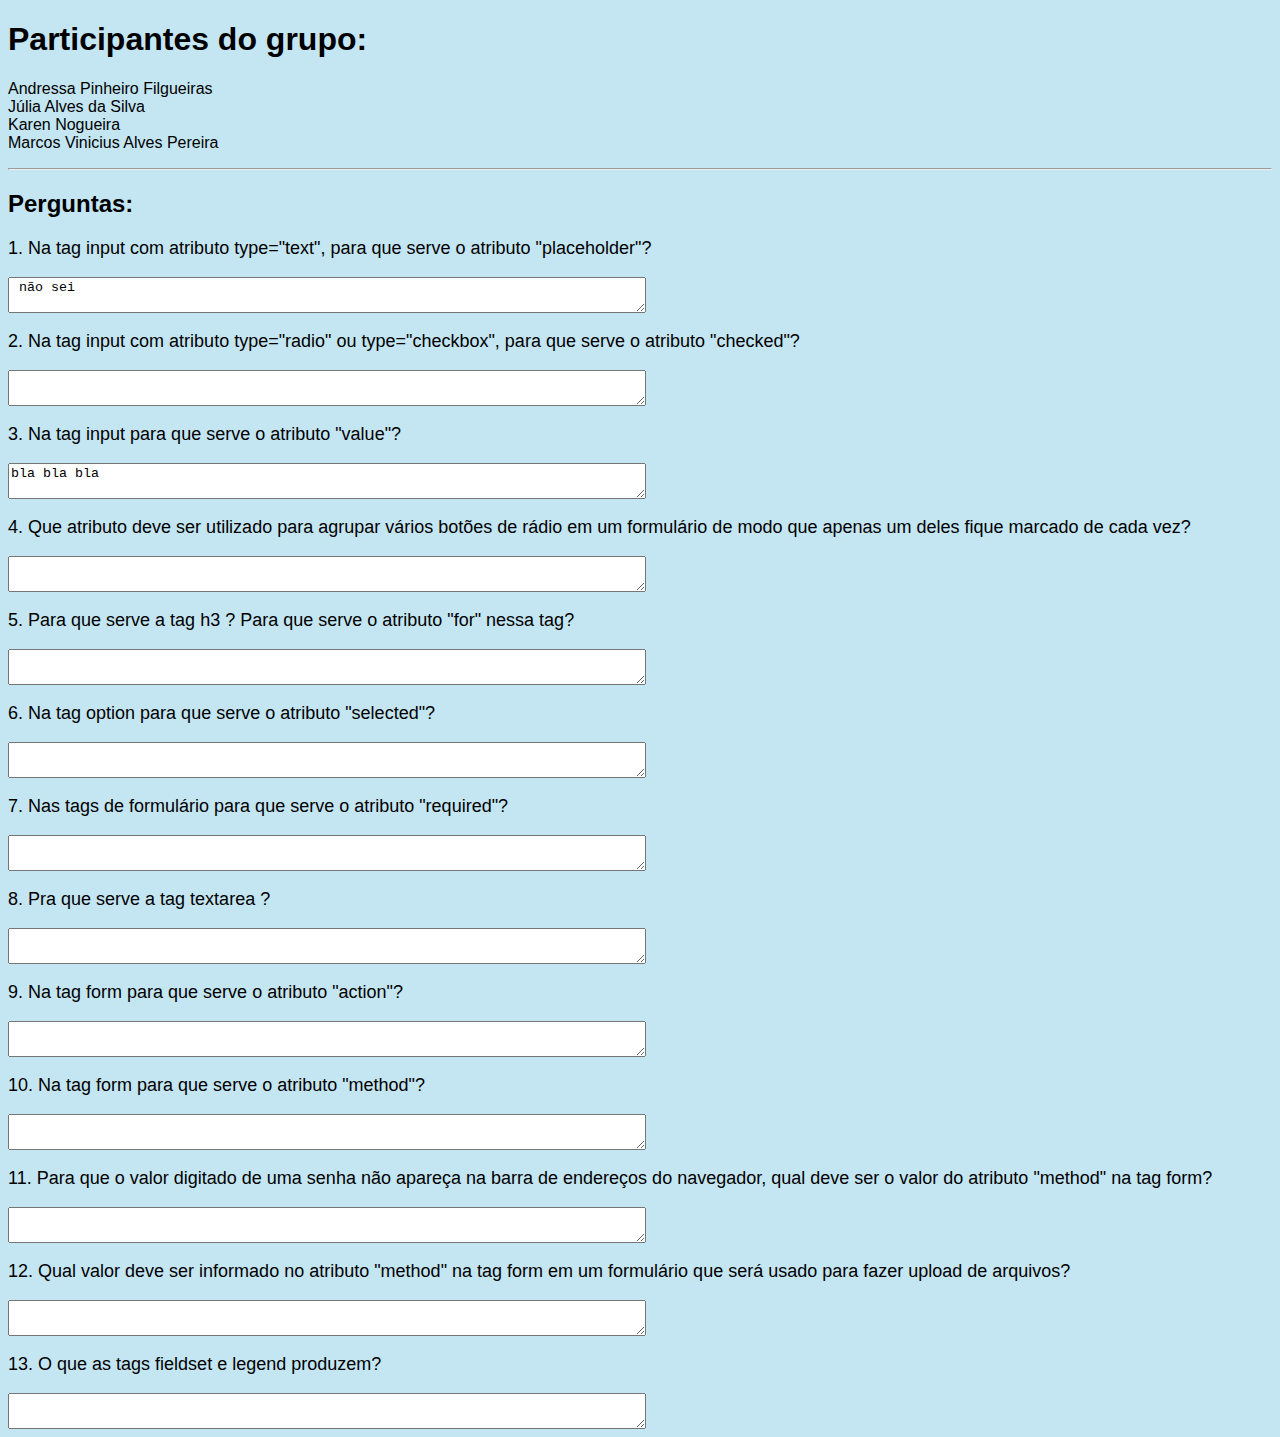
<file: Atividade001/index.html>
<!DOCTYPE html>
<html lang="pt-br">

<head>
    <meta charset="UTF-8">
    <meta name="viewport" content="width=device-width, initial-scale=1.0">
    <link rel="stylesheet" href="style.css">
    <title>Atividade</title>
</head>

<body>
    <h1>Participantes do grupo:</h1>
    <p>Andressa Pinheiro Filgueiras
        <br>Júlia Alves da Silva
        <br>Karen Nogueira
        <br>Marcos Vinicius Alves Pereira
    </p>

    <hr>
    <h2>Perguntas:</h2>

    <h3>1. Na tag <strong>input</strong> com atributo type="text", para que serve o atributo "placeholder"?</h3>
    <textarea> não sei</textarea>
    <h3>2. Na tag <strong>input</strong> com atributo type="radio" ou type="checkbox", para que serve o atributo "checked"?</h3>
    <textarea></textarea>
    <h3>3. Na tag <strong>input</strong>  para que serve o atributo "value"?</h3>
    <textarea>bla bla bla</textarea>
    <h3>4. Que atributo deve ser utilizado para agrupar vários botões de rádio em um formulário de modo que apenas um
        deles fique marcado de cada vez?</h3>
    <textarea></textarea>
    <h3>5. Para que serve a tag <strong>h3</strong> ? Para que serve o atributo "for" nessa tag? </h3>
    <textarea></textarea>
    <h3>6. Na tag <strong>option</strong>  para que serve o atributo "selected"?</h3>
    <textarea></textarea>
    <h3>7. Nas tags de formulário para que serve o atributo "required"?</h3>
    <textarea></textarea>
    <h3>8. Pra que serve a tag <strong>textarea</strong> ?</h3>
    <textarea></textarea>
    <h3>9. Na tag <strong>form</strong> para que serve o atributo "action"?</h3>
    <textarea></textarea>
    <h3>10. Na tag <strong>form</strong> para que serve o atributo "method"?</h3>
    <textarea></textarea>
    <h3>11. Para que o valor digitado de uma senha não apareça na barra de endereços do navegador, qual deve ser o valor do atributo "method" na tag <strong>form</strong>?</h3>
    <textarea></textarea>
    <h3>12. Qual valor deve ser informado no atributo "method" na tag <strong>form</strong> em um formulário que será usado para fazer upload de arquivos?</h3>
    <textarea></textarea>
    <h3>13. O que as tags <strong>fieldset</strong> e <strong>legend</strong> produzem?</h3>
    <textarea></textarea>

</body>

</html>
</file>
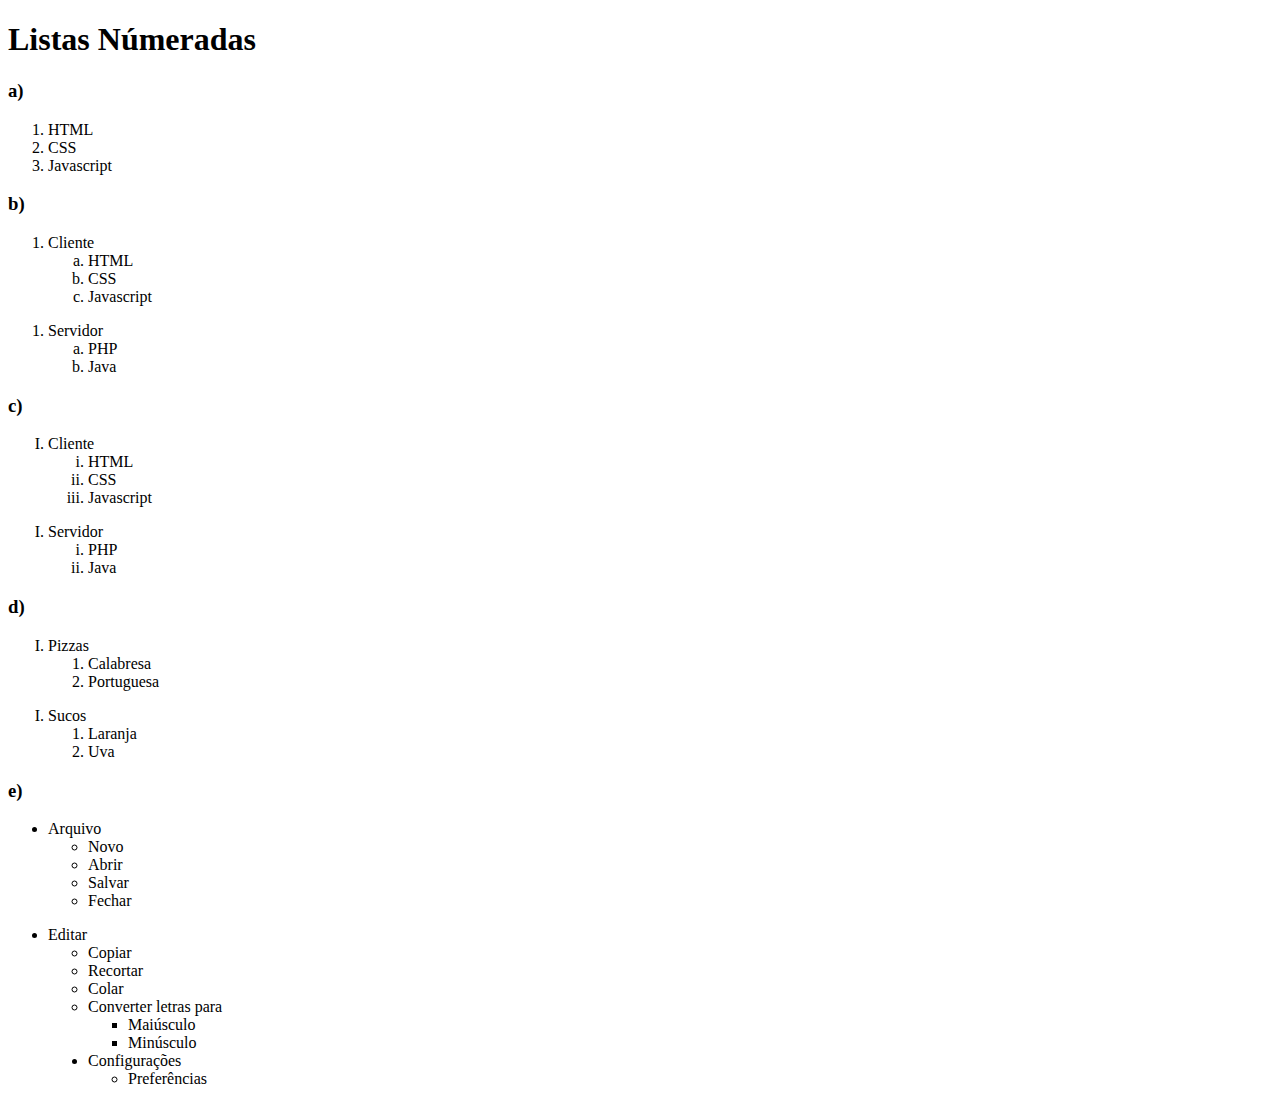
<file: Exerc001/index.html>
<!DOCTYPE html>
<html lang="en">
  <head>
    <meta charset="UTF-8" />
    <meta name="viewport" content="width=device-width, initial-scale=1.0" />
    <title>Atividade Listas númeradas</title>
  </head>
  <body>
    <h1>Listas Númeradas</h1>
    <h3>a)</h3>
    <ol>
      <li>HTML</li>
      <li>CSS</li>
      <li>Javascript</li>
    </ol>
    <h3>b)</h3>
    <ol>
      <li>Cliente</li>
      <ol type="a">
        <li>HTML</li>
        <li>CSS</li>
        <li>Javascript</li>
      </ol>
    </ol>
    <ol>
      <li>Servidor</li>
      <ol type="a">
        <li>PHP</li>
        <li>Java</li>
      </ol>
    </ol>
    <h3>c)</h3>
    <ol>
      <li type="I">Cliente</li>
      <ol type="i">
        <li>HTML</li>
        <li>CSS</li>
        <li>Javascript</li>
      </ol>
    </ol>
    <ol>
      <li type="I">Servidor</li>
      <ol type="i">
        <li>PHP</li>
        <li>Java</li>
      </ol>
    </ol>
    <h3>d)</h3>
    <ol>
      <li type="I">Pizzas</li>
      <ol>
        <li>Calabresa</li>
        <li>Portuguesa</li>
      </ol>
    </ol>
    <ol>
      <li type="I">Sucos</li>
      <ol>
        <li>Laranja</li>
        <li>Uva</li>
      </ol>
    </ol>
    <h3>e)</h3>
    <ul>
      <li>Arquivo</li>
      <ul>
        <li>Novo</li>
        <li>Abrir</li>
        <li>Salvar</li>
        <li>Fechar</li>
      </ul>
    </ul>
    <ul>
      <li>Editar</li>
      <ul>
        <li>Copiar</li>
        <li>Recortar</li>
        <li>Colar</li>
        <li>Converter letras para</li>
       <ul>
        <li>Maiúsculo</li>
        <li>Minúsculo</li>
       </ul>
    </ul>
    <ul style="list-style-type:disc">
        <li>Configurações</li>
        <ul>
            <li  style="list-style-type:circle">Preferências</li>
        </ul>
    </ul>
  </body>
</html>
</file>
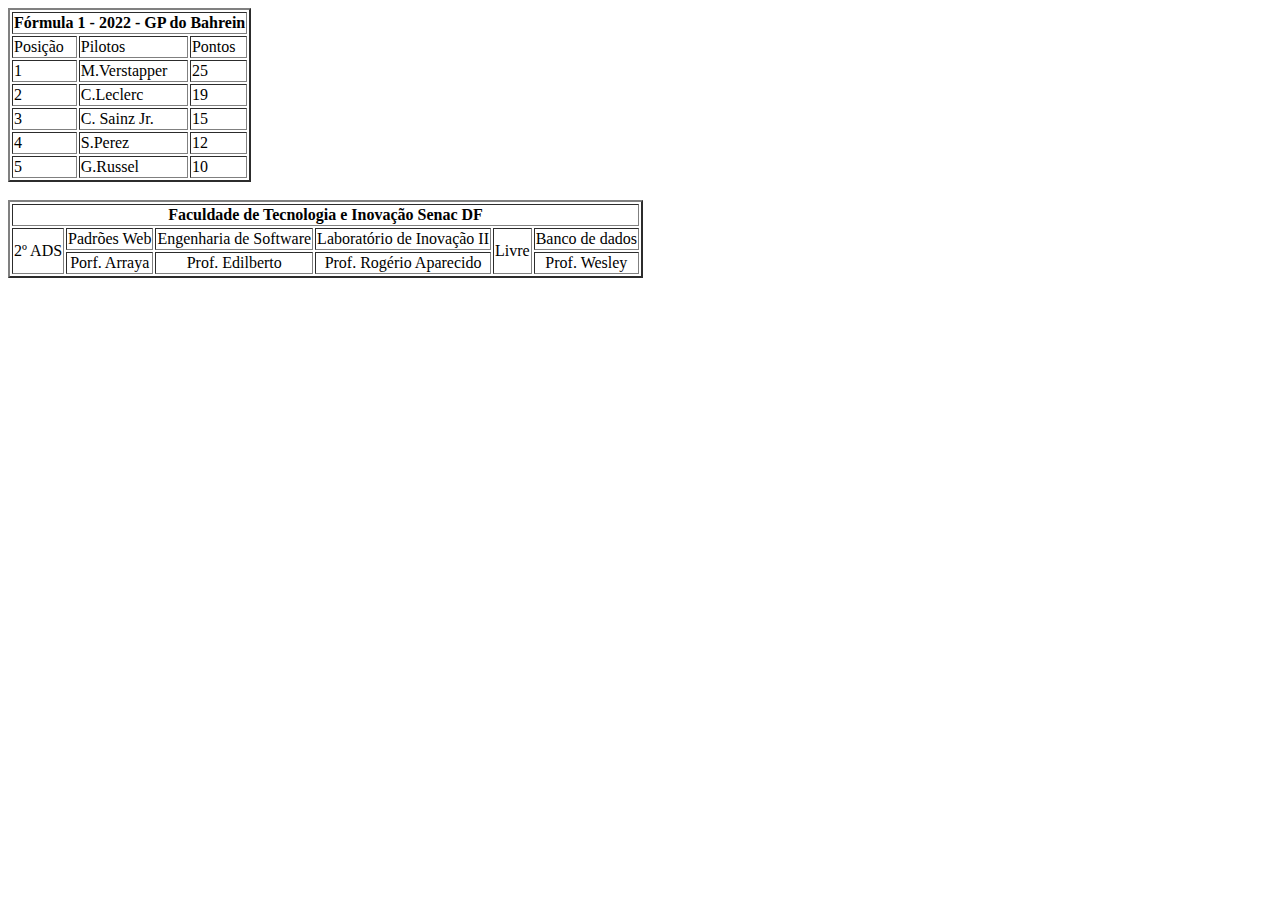
<file: Exerc002/index.html>
<!DOCTYPE html>
<html lang="en">
  <head>
    <meta charset="UTF-8" />
    <meta name="viewport" content="width=device-width, initial-scale=1.0" />
    <title>Document</title>
  </head>
  <body>
    <table border="2">
      <tr>
        <th colspan="3">Fórmula 1 - 2022 - GP do Bahrein</th>
      </tr>
      <tr>
        <td>Posição</td>
        <td>Pilotos</td>
        <td>Pontos</td>
      </tr>
      <tr>
        <td>1</td>
        <td>M.Verstapper</td>
        <td>25</td>
      </tr>
      <tr>
        <td>2</td>
        <td>C.Leclerc</td>
        <td>19</td>
      </tr>
      <tr>
        <td>3</td>
        <td>C. Sainz Jr.</td>
        <td>15</td>
      </tr>
      <tr>
        <td>4</td>
        <td>S.Perez</td>
        <td>12</td>
      </tr>
      <tr>
        <td>5</td>
        <td>G.Russel</td>
        <td>10</td>
      </tr>
    </table>
<br>
    <table border="2" style="text-align: center">
        <tr>
            <th colspan="6">Faculdade de Tecnologia e Inovação Senac DF</th> 
        <tr>
            <td rowspan="2">2º ADS</td>
            <td>Padrões Web</td>
            <td>Engenharia de Software</td>
            <td>Laboratório de Inovação II</td>
            <td rowspan="2">Livre</td>
            <td>Banco de dados</td>
         </th>
         <tr>
            
            <td>Porf. Arraya</td>
            <td>Prof. Edilberto</td>
            <td>Prof. Rogério Aparecido</td>
            <td>Prof. Wesley</td>
        </tr>
        </th>
    </table>
  </body>
</html>
</file>
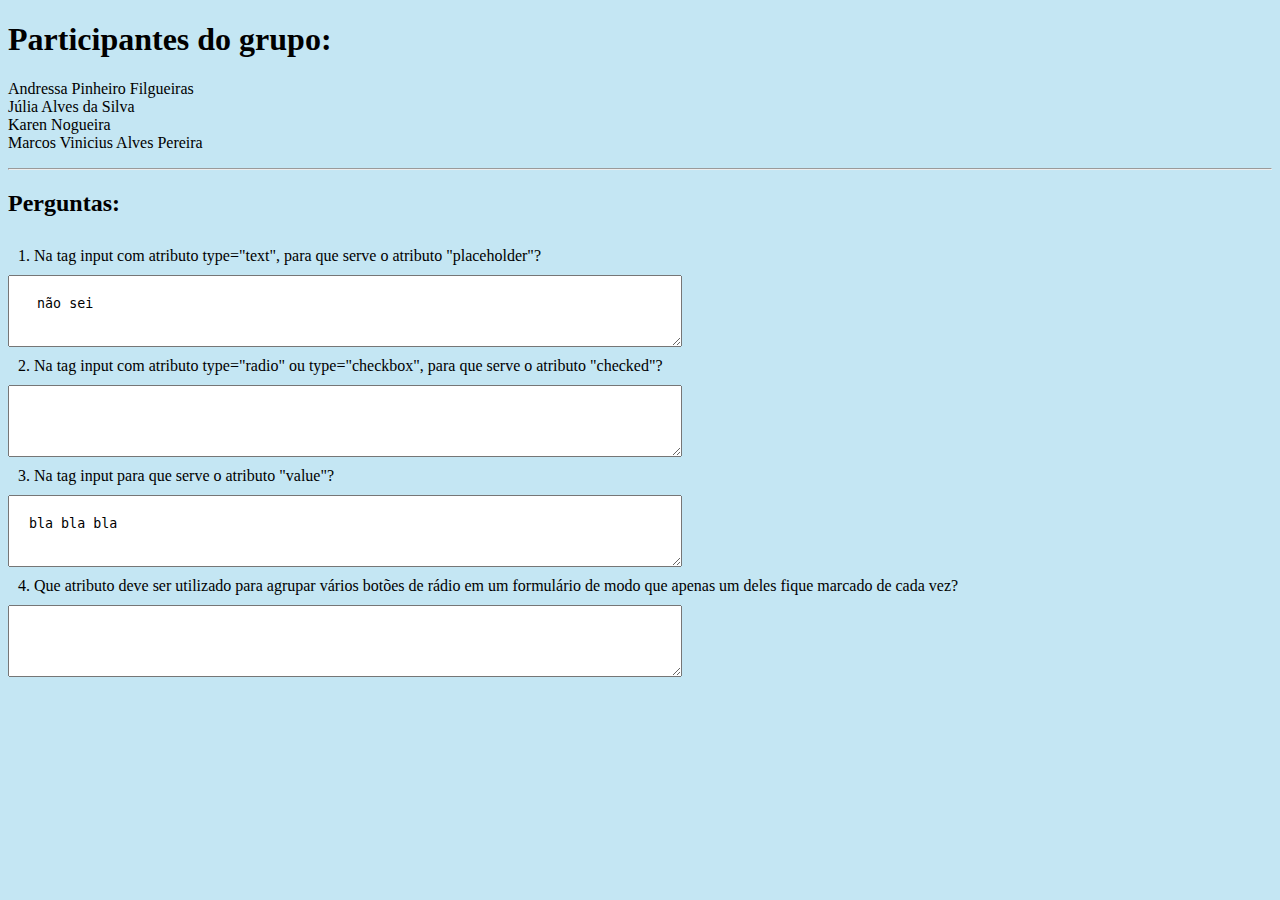
<file: Exercícios/index.html>
<!DOCTYPE html>
<html lang="pt-br">

<head>
    <meta charset="UTF-8">
    <meta name="viewport" content="width=device-width, initial-scale=1.0">
    <link rel="stylesheet" href="style.css">
    <title>Atividade</title>
</head>

<body>
    <h1>Participantes do grupo:</h1>
    <p>Andressa Pinheiro Filgueiras
        <br>Júlia Alves da Silva 
        <br>Karen Nogueira 
        <br>Marcos Vinicius Alves Pereira
    </p>

    <hr>
    <h2>Perguntas:</h2>
 
    <label>1. Na tag input com atributo type="text", para que serve o atributo "placeholder"?</label>
    <textarea > não sei</textarea>
    <label>2. Na tag input com atributo type="radio" ou type="checkbox", para que serve o atributo "checked"?</label>
    <textarea ></textarea>
    <label>3. Na tag input para que serve o atributo "value"?</label>
    <textarea >bla bla bla</textarea>
    <label>4. Que atributo deve ser utilizado para agrupar vários botões de rádio em um formulário de modo que apenas um deles fique marcado de cada vez?</label>
    <textarea></textarea>
</body>

</html>
</file>
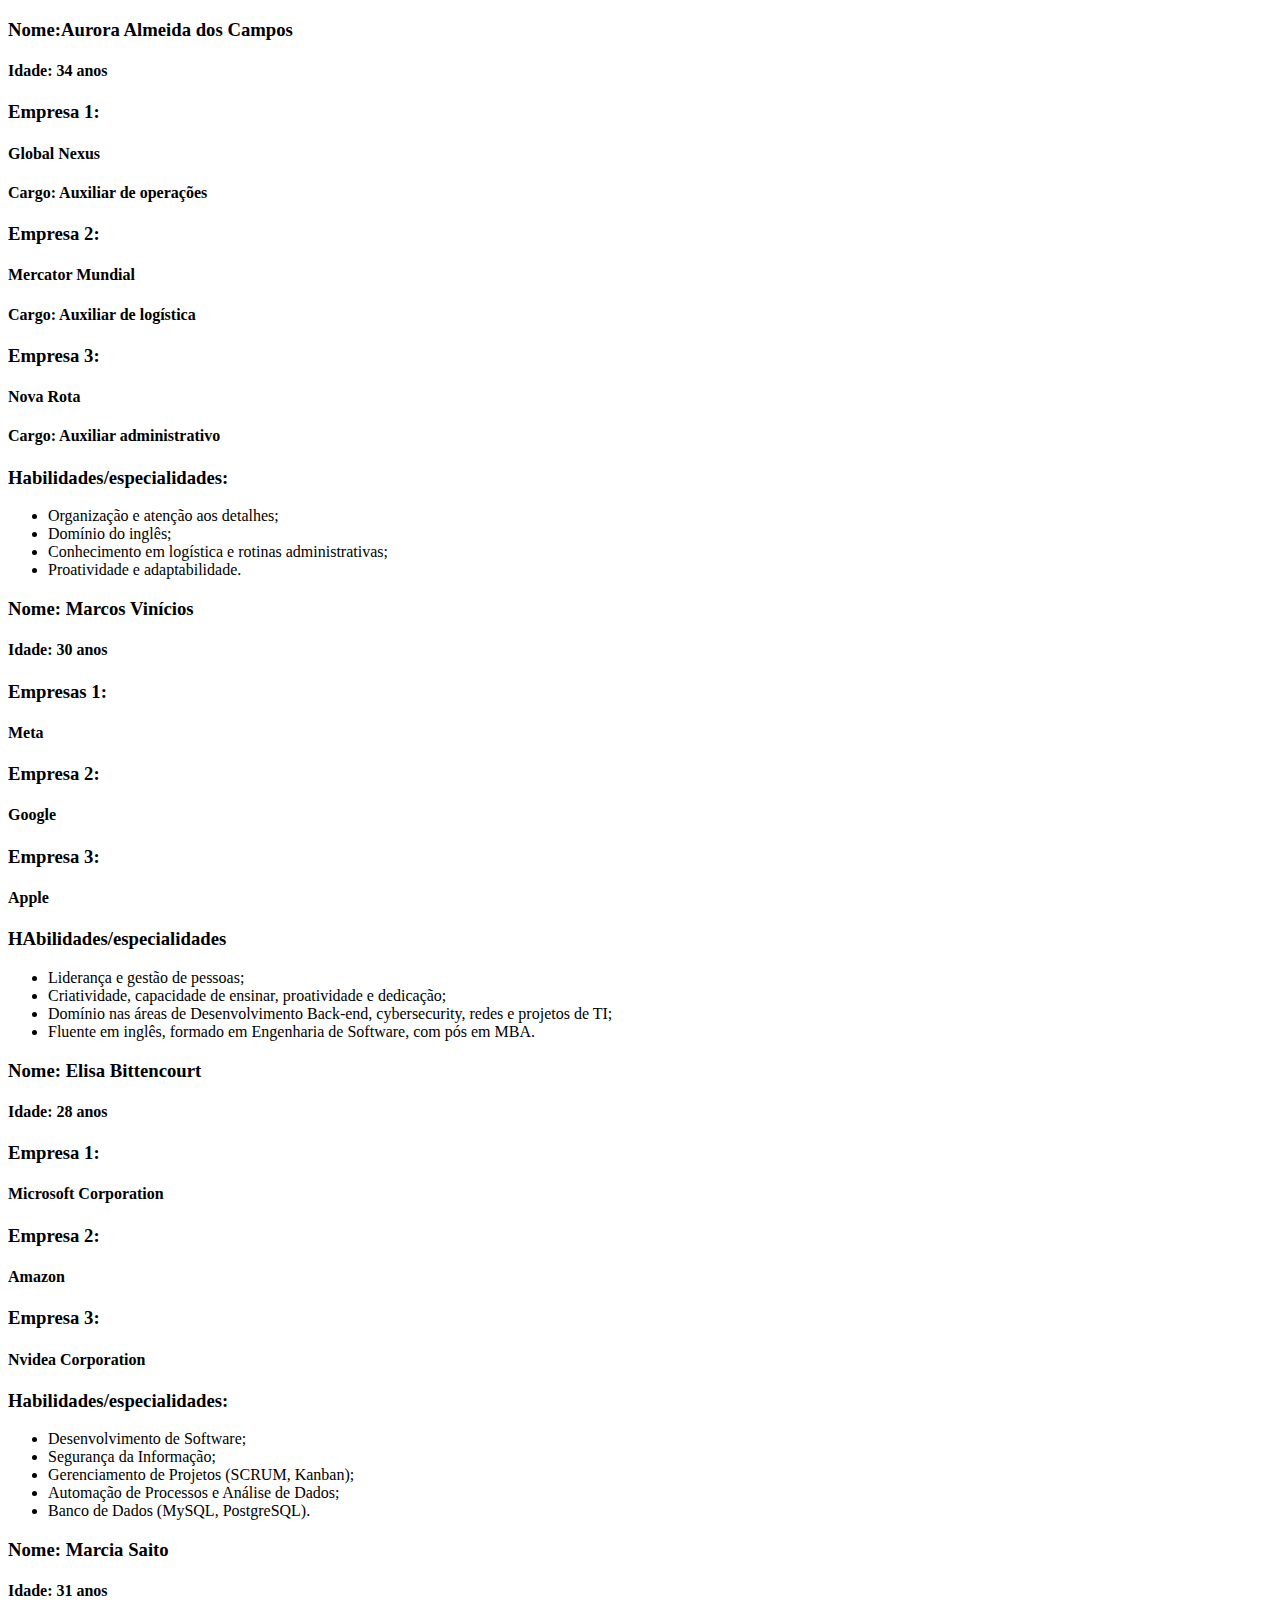
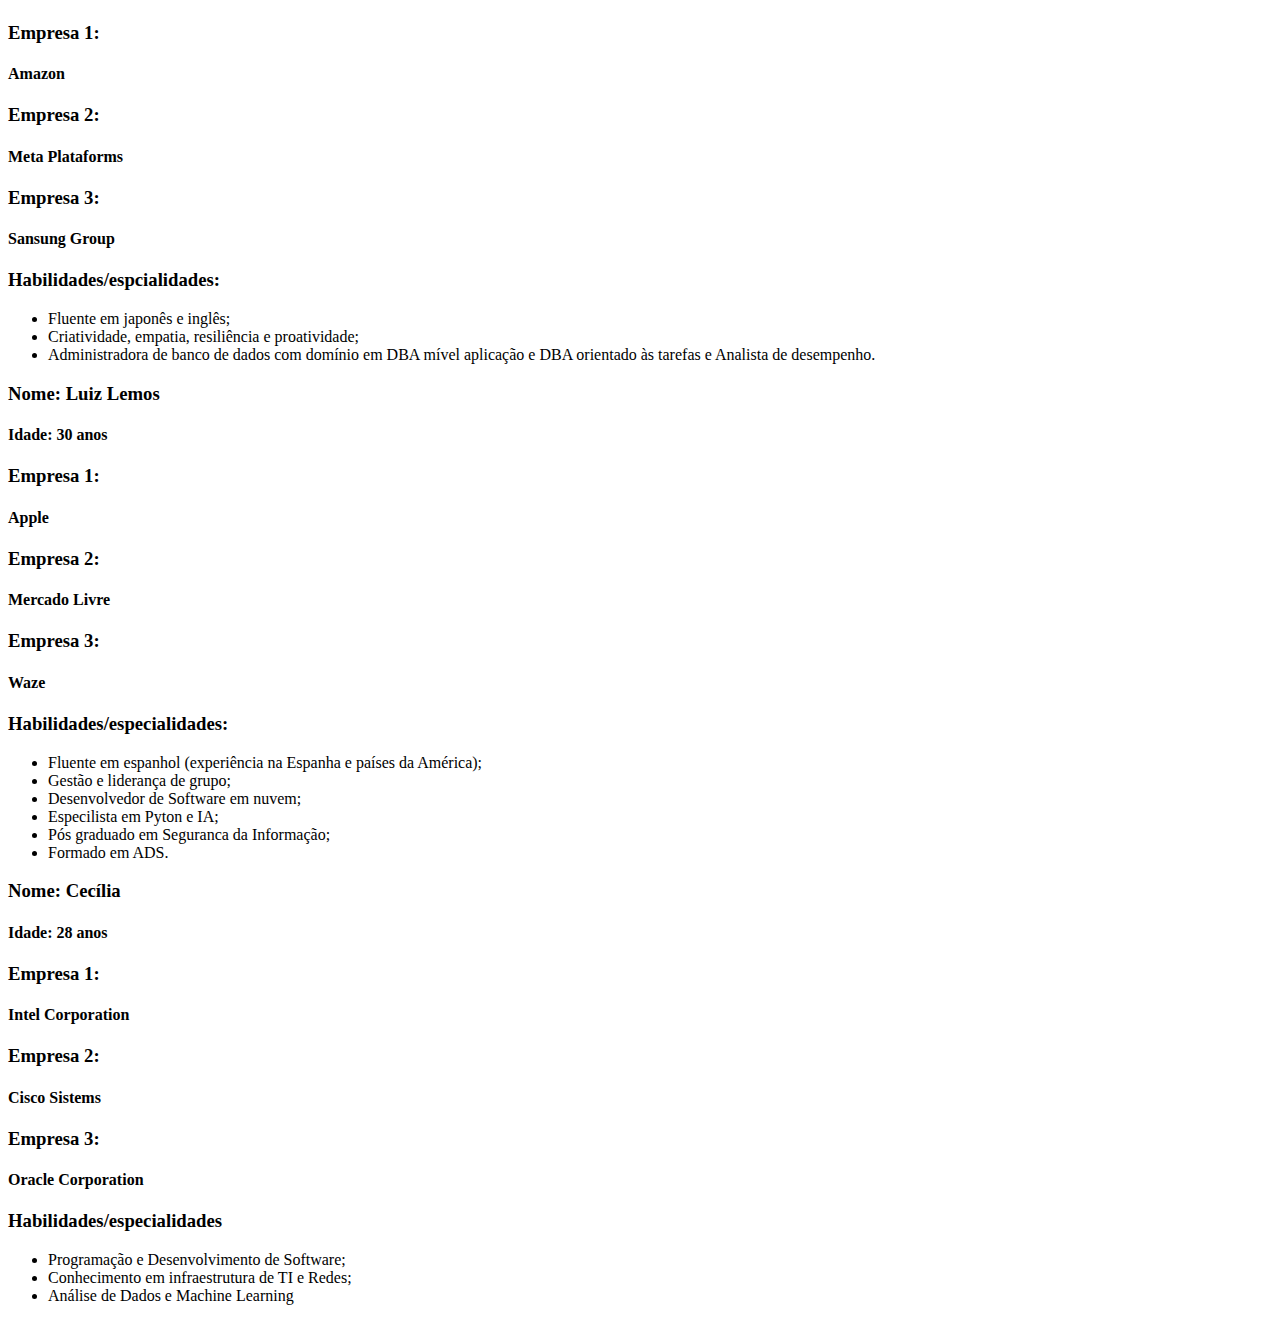
<file: Site_da_equipe/index.html>
<!DOCTYPE html>
<html lang="pt-br">
  <head>
    <meta charset="UTF-8" />
    <meta name="viewport" content="width=device-width, initial-scale=1.0" />
    <title>Site</title>
  </head>
  <body>
    <h3><strong>Nome:</strong>Aurora Almeida dos Campos</h3>
    <h4>Idade: 34 anos</h4>
    <h3>Empresa 1:</h3>
    <h4>Global Nexus</h4>
    <h4>Cargo: Auxiliar de operações</h4>
    <h3>Empresa 2:</h3>
    <h4>Mercator Mundial</h4>
    <h4>Cargo: Auxiliar de logística</h4>
    <h3>Empresa 3:</h3>
    <h4>Nova Rota</h4>
    <h4>Cargo: Auxiliar administrativo</h4>
    <h3>Habilidades/especialidades:</h3>
    <ul>
      <li>Organização e atenção aos detalhes;</li>
      <li>Domínio do inglês;</li>
      <li>Conhecimento em logística e rotinas administrativas;</li>
      <li>Proatividade e adaptabilidade.</li>
    </ul>

    <h3>Nome: Marcos Vinícios</h3>
    <h4>Idade: 30 anos</h4>
    <h3>Empresas 1:</h3>
    <h4>Meta</h4>
    <h3>Empresa 2:</h3>
    <h4>Google</h4>
    <h3>Empresa 3:</h3>
    <h4>Apple</h4>
    <h3>HAbilidades/especialidades</h3>
    <ul>
      <li>Liderança e gestão de pessoas;</li>
      <li>Criatividade, capacidade de ensinar, proatividade e dedicação;</li>
      <li>
        Domínio nas áreas de Desenvolvimento Back-end, cybersecurity, redes e
        projetos de TI;
      </li>
      <li>
        Fluente em inglês, formado em Engenharia de Software, com pós em MBA.
      </li>
    </ul>

    <h3>Nome: Elisa Bittencourt</h3>
    <h4>Idade: 28 anos</h4>
    <h3>Empresa 1:</h3>
    <h4>Microsoft Corporation</h4>
    <h3>Empresa 2:</h3>
    <h4>Amazon</h4>
    <h3>Empresa 3:</h3>
    <h4>Nvidea Corporation</h4>
    <h3>Habilidades/especialidades:</h3>
    <ul>
      <li>Desenvolvimento de Software;</li>
      <li>Segurança da Informação;</li>
      <li>Gerenciamento de Projetos (SCRUM, Kanban);</li>
      <li>Automação de Processos e Análise de Dados;</li>
      <li>Banco de Dados (MySQL, PostgreSQL).</li>
    </ul>

    <h3>Nome: Marcia Saito</h3>
    <h4>Idade: 31 anos</h4>
    <h3>Empresa 1:</h3>
    <h4>Amazon</h4>
    <h3>Empresa 2:</h3>
    <h4>Meta Plataforms</h4>
    <h3>Empresa 3:</h3>
    <h4>Sansung Group</h4>
    <h3>Habilidades/espcialidades:</h3>
    <ul>
      <li>Fluente em japonês e inglês;</li>
      <li>Criatividade, empatia, resiliência e proatividade;</li>
      <li>
        Administradora de banco de dados com domínio em DBA mível aplicação e
        DBA orientado às tarefas e Analista de desempenho.
      </li>
    </ul>

    <h3>Nome: Luiz Lemos</h3>
    <h4>Idade: 30 anos</h4>
    <h3>Empresa 1:</h3>
    <h4>Apple</h4>
    <h3>Empresa 2:</h3>
    <h4>Mercado Livre</h4>
    <h3>Empresa 3:</h3>
    <h4>Waze</h4>
    <h3>Habilidades/especialidades:</h3>
    <ul>
      <li>Fluente em espanhol (experiência na Espanha e países da América);</li>
      <li>Gestão e liderança de grupo;</li>
      <li>Desenvolvedor de Software em nuvem;</li>
      <li>Especilista em Pyton e IA;</li>
      <li>Pós graduado em Seguranca da Informação;</li>
      <li>Formado em ADS.</li>
    </ul>

    <h3>Nome: Cecília</h3>
    <h4>Idade: 28 anos</h4>
    <h3>Empresa 1:</h3>
    <h4>Intel Corporation</h4>
    <h3>Empresa 2:</h3>
    <h4>Cisco Sistems</h4>
    <h3>Empresa 3:</h3>
    <h4>Oracle Corporation</h4>
    <h3>Habilidades/especialidades</h3>
    <ul>
      <li>Programação e Desenvolvimento de Software;</li>
      <li>Conhecimento em infraestrutura de TI e Redes;</li>
      <li>Análise de Dados e Machine Learning</li>
    </ul>
  </body>
</html>
</file>
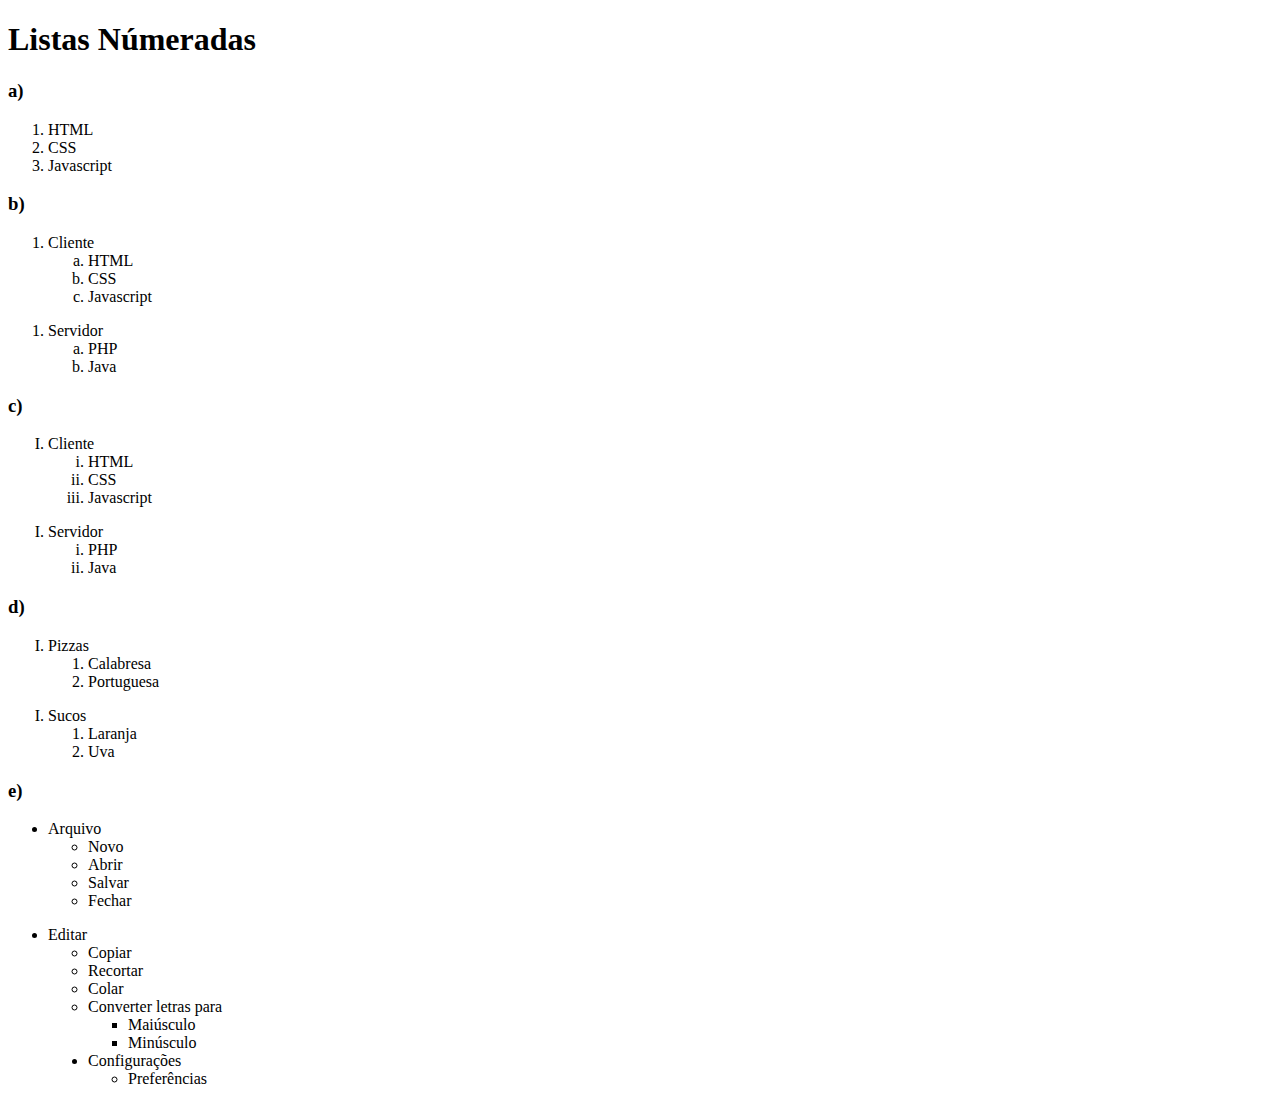
<file: Padrões_Web/Atividade_001/index.html>
<!DOCTYPE html>
<html lang="en">
  <head>
    <meta charset="UTF-8" />
    <meta name="viewport" content="width=device-width, initial-scale=1.0" />
    <title>Atividade Listas númeradas</title>
  </head>
  <body>
    <h1>Listas Númeradas</h1>
    <h3>a)</h3>
    <ol>
      <li>HTML</li>
      <li>CSS</li>
      <li>Javascript</li>
    </ol>
    <h3>b)</h3>
    <ol>
      <li>Cliente</li>
      <ol type="a">
        <li>HTML</li>
        <li>CSS</li>
        <li>Javascript</li>
      </ol>
    </ol>
    <ol>
      <li>Servidor</li>
      <ol type="a">
        <li>PHP</li>
        <li>Java</li>
      </ol>
    </ol>
    <h3>c)</h3>
    <ol>
      <li type="I">Cliente</li>
      <ol type="i">
        <li>HTML</li>
        <li>CSS</li>
        <li>Javascript</li>
      </ol>
    </ol>
    <ol>
      <li type="I">Servidor</li>
      <ol type="i">
        <li>PHP</li>
        <li>Java</li>
      </ol>
    </ol>
    <h3>d)</h3>
    <ol>
      <li type="I">Pizzas</li>
      <ol>
        <li>Calabresa</li>
        <li>Portuguesa</li>
      </ol>
    </ol>
    <ol>
      <li type="I">Sucos</li>
      <ol>
        <li>Laranja</li>
        <li>Uva</li>
      </ol>
    </ol>
    <h3>e)</h3>
    <ul>
      <li>Arquivo</li>
      <ul>
        <li>Novo</li>
        <li>Abrir</li>
        <li>Salvar</li>
        <li>Fechar</li>
      </ul>
    </ul>
    <ul>
      <li>Editar</li>
      <ul>
        <li>Copiar</li>
        <li>Recortar</li>
        <li>Colar</li>
        <li>Converter letras para</li>
       <ul>
        <li>Maiúsculo</li>
        <li>Minúsculo</li>
       </ul>
    </ul>
    <ul style="list-style-type:disc">
        <li>Configurações</li>
        <ul>
            <li  style="list-style-type:circle">Preferências</li>
        </ul>
    </ul>
  </body>
</html>
</file>
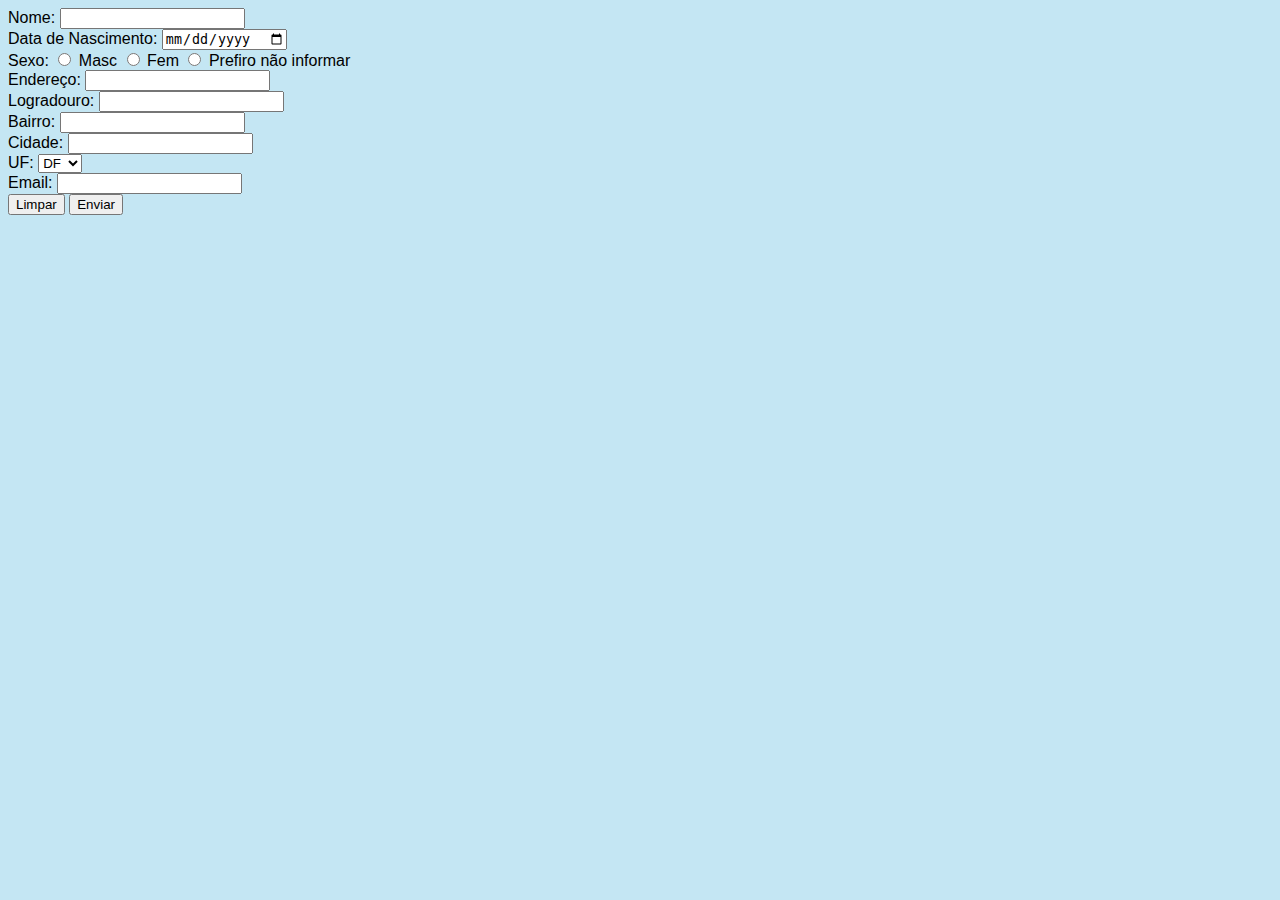
<file: Atividade001/formulario.html>
<!DOCTYPE html>
<html lang="pt-br">
<head>
    <meta charset="UTF-8">
    <meta name="viewport" content="width=device-width, initial-scale=1.0">
    <link rel="stylesheet" href="style.css">
    <title>Formulário</title>
</head>
<body>
<label for="">Nome:</label>
    <input type="text"><br>
<label for="nascimento">Data de Nascimento:</label>
    <input type="date"><br>
<label>Sexo:</label>
    <input type="radio" id="masc" name="sexo" value="masc">
<label for="masc">Masc</label>
    <input type="radio" id="" name="sexo" value="fem">
<label for="fem">Fem</label>
    <input type="radio" id="" name="sexo" value="naoInformar">
        <label for="">Prefiro não informar</label><br>
<label>Endereço:</label>
    <input type="text" id="" name="logradouro" placeholder=""><br>
<label>Logradouro:</label>
<input type="text" id="" name="logradouro" placeholder=""><br>
<label for="bairro">Bairro:</label>
    <input type="text" id="" name="bairro"><br>
<label for="cidade">Cidade:</label>
    <input type="text" id="cidade" name="cidade"><br>
<label for="uf">UF:</label>
    <select id="uf" name="uf">
    <option value="DF">DF</option>
    <option value="SP">SP</option>
    <option value="RJ">RJ</option>
    <option value="RJ">GO</option>
    <option value="RJ">MG</option>
    <option value="RJ">ES</option>
</select><br>
<label for="email">Email:</label>
<input type="email" id="email" name="email"><br>

<button type="reset">Limpar</button>
<button type="submit">Enviar</button>
</form>

</body>
</html>
</file>
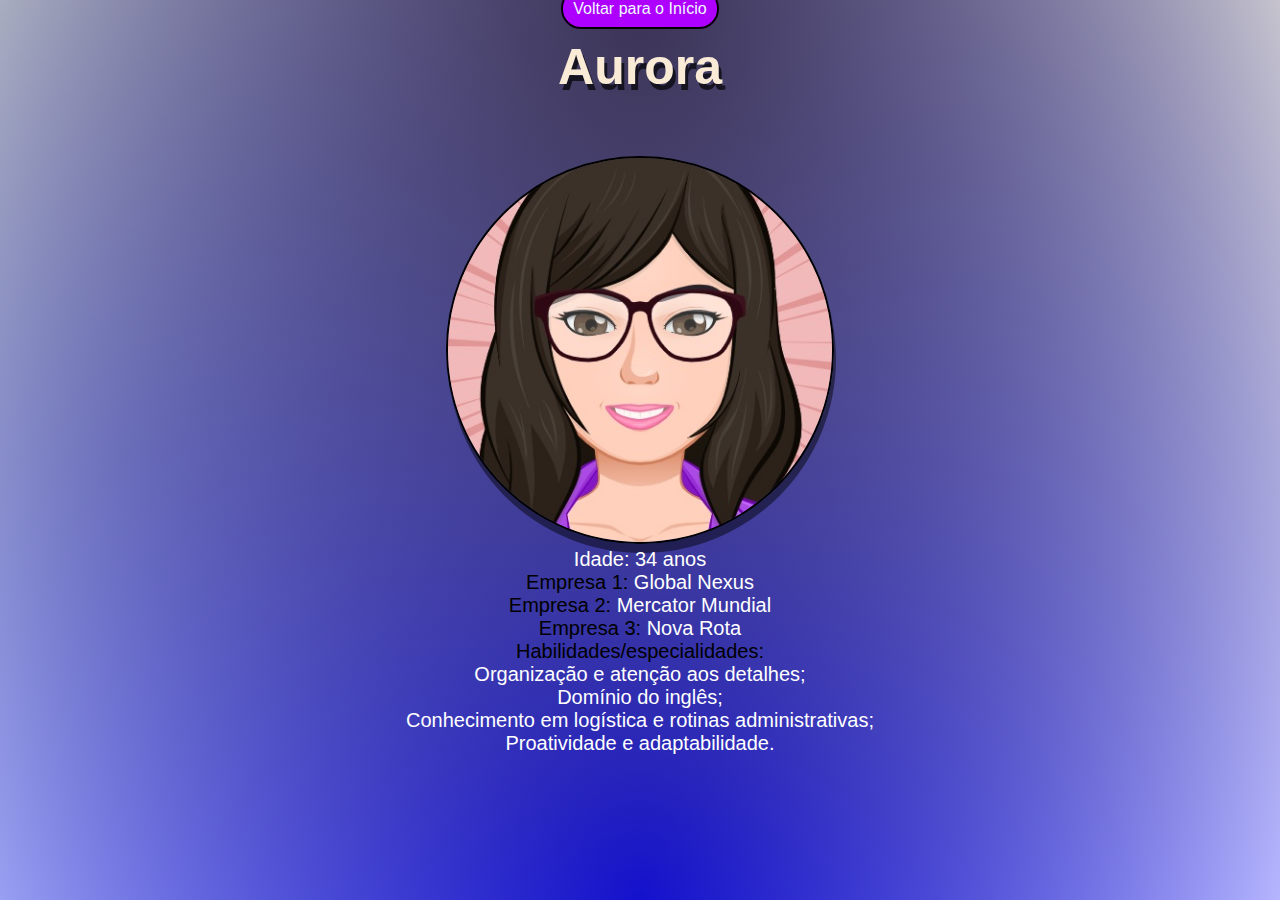
<file: Site_da_equipe/Aurora.html>
<!DOCTYPE html>
<html lang="pt-br">
<head>
    <meta charset="UTF-8">
    <meta name="viewport" content="width=device-width, initial-scale=1.0">
    <title>Aurora Almeida</title>
    <link rel="stylesheet" href=".\main.css">
   
<body>
    <a href=".\index.html" class="voltar">Voltar para o Início</a> 
    <h1>Aurora</h1>
    
    <img src=".\img\Avatar - Aurora.jpg" alt="">
    <p>Idade: 34 anos</p>
    <p><span>Empresa 1:</span> Global Nexus</p>
    <p><span>Empresa 2:</span> Mercator Mundial</p>
    <p><span>Empresa 3:</span> Nova Rota</p>

    <p><span>Habilidades/especialidades:</span></p>
    <ul>
      <li>Organização e atenção aos detalhes;</li>
      <li>Domínio do inglês;</li>
      <li>Conhecimento em logística e rotinas administrativas;</li>
      <li>Proatividade e adaptabilidade.</li>
    </ul>

</body>
</html>
</file>
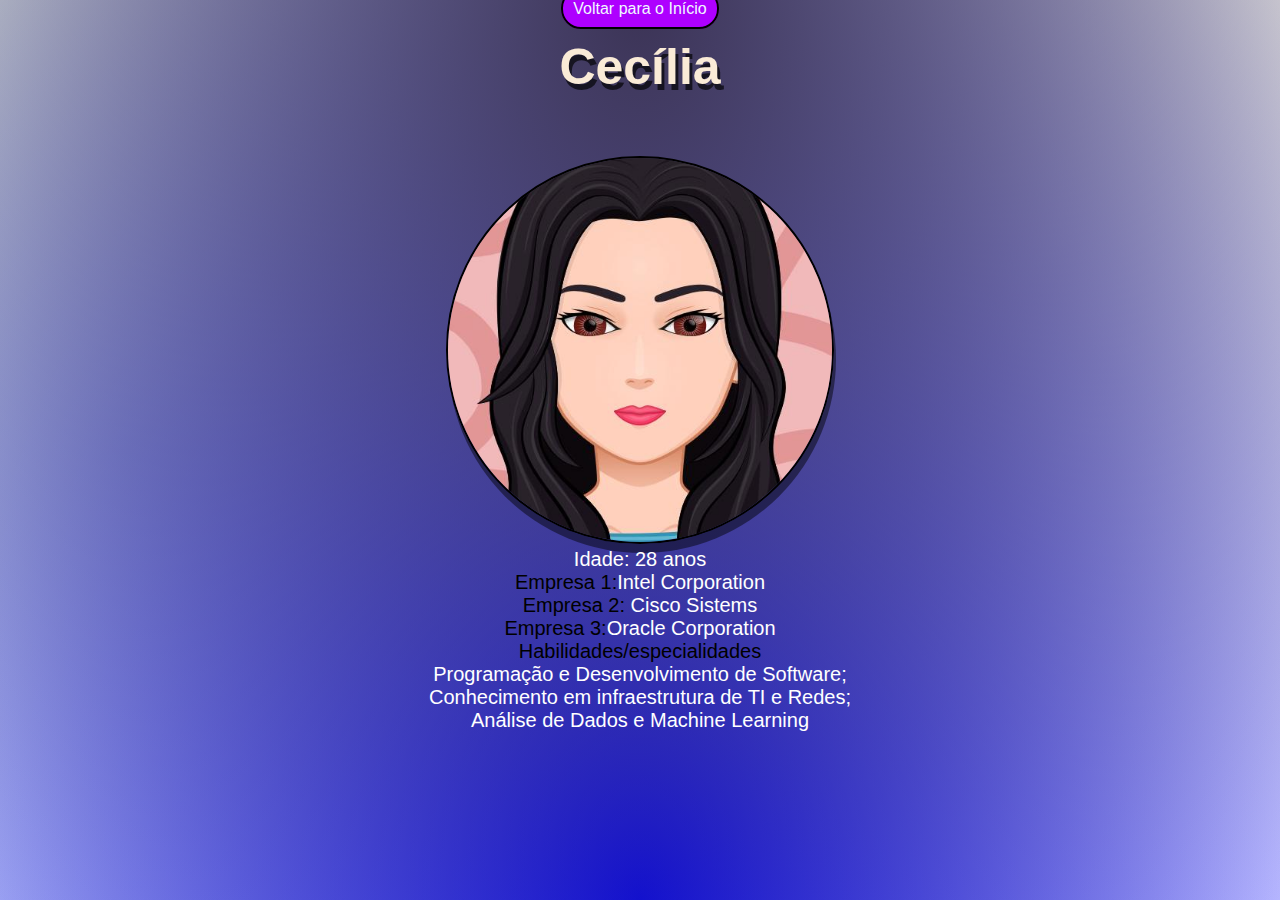
<file: Site_da_equipe/Cecilia.html>
<!DOCTYPE html>
<html lang="pt-br">
<head>
    <meta charset="UTF-8">
    <meta name="viewport" content="width=device-width, initial-scale=1.0">
    <title>Cecília</title>
    <link rel="stylesheet" href="./main.css">
</head>
<body>
  <a href="./index.html" class="voltar">Voltar para o Início</a>
  <h1>Cecília</h1>

    <img src=".\img\Avatar-Cecilia.jpg" alt="">
    <p>Idade: 28 anos</p>
    <p><span>Empresa 1:</span>Intel Corporation</p>
    <p><span>Empresa 2:</span> Cisco Sistems</p>
    <p><span>Empresa 3:</span>Oracle Corporation</p>
    <p><span>Habilidades/especialidades</span></p>
    <ul>
      <li>Programação e Desenvolvimento de Software;</li>
      <li>Conhecimento em infraestrutura de TI e Redes;</li>
      <li>Análise de Dados e Machine Learning</li>
    </ul>
</body>
</html>
</file>
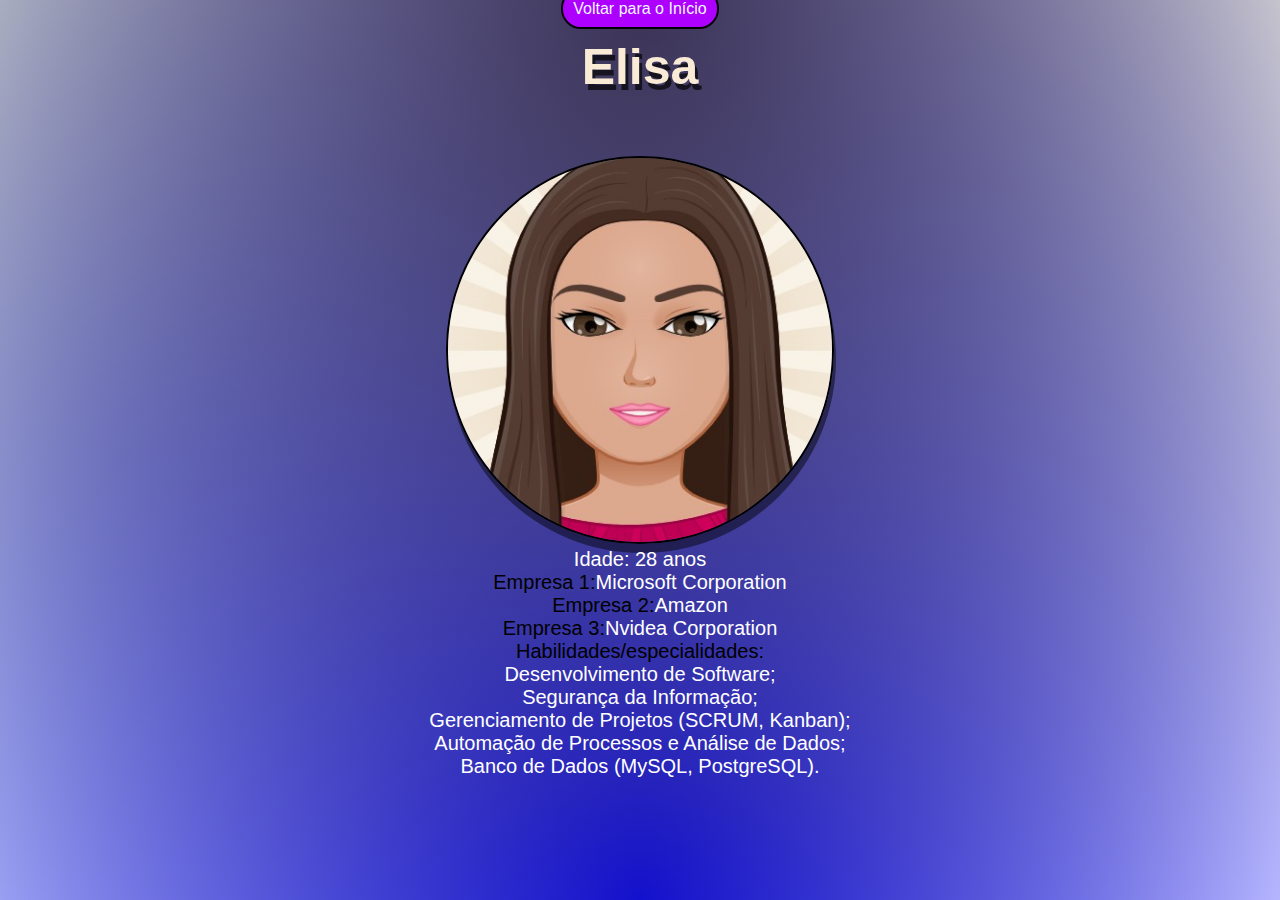
<file: Site_da_equipe/Elisa.html>
<!DOCTYPE html>
<html lang="pt-br">
<head>
    <meta charset="UTF-8">
    <meta name="viewport" content="width=device-width, initial-scale=1.0">
    <title>Elisa Bittencourt</title>
    <link rel="stylesheet" href="./main.css">
   
</head>
<body>
    <a href="./index.html" class="voltar">Voltar para o Início</a>
    <h1>Elisa</h1>
    
    <img src=".\img\Avatar - Elisa.jpg" alt="">
    <p>Idade: 28 anos<p>
    <p> <span>Empresa 1:</span>Microsoft Corporation<p>
    <p><span>Empresa 2:</span>Amazon<p>
    <p><span>Empresa 3:</span>Nvidea Corporation<p>
    <p><span>Habilidades/especialidades:</span><p>
    <ul>
      <li>Desenvolvimento de Software;</li>
      <li>Segurança da Informação;</li>
      <li>Gerenciamento de Projetos (SCRUM, Kanban);</li>
      <li>Automação de Processos e Análise de Dados;</li>
      <li>Banco de Dados (MySQL, PostgreSQL).</li>
    </ul>
</body>
</html>
</file>
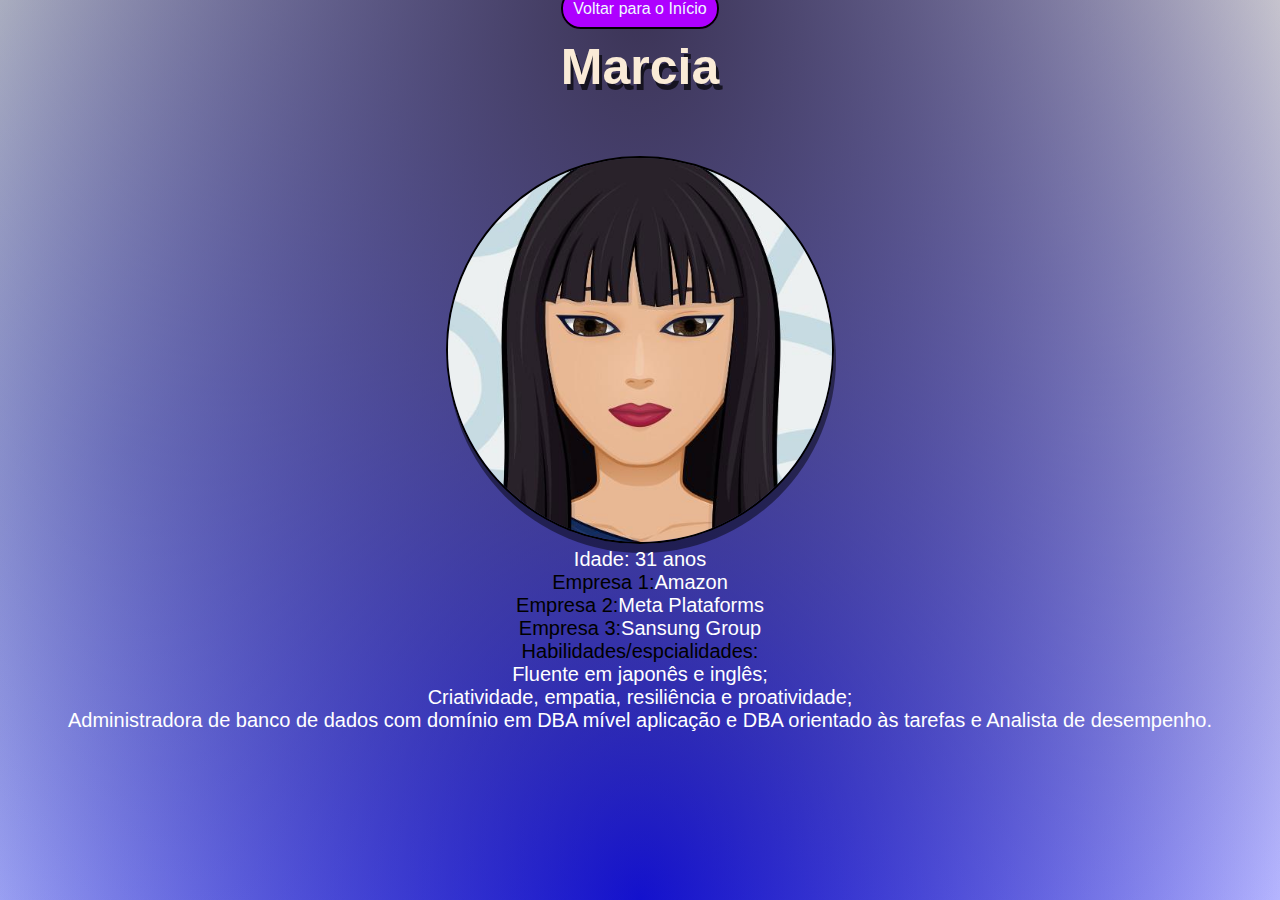
<file: Site_da_equipe/Marcia.html>
<!DOCTYPE html>
<html lang="pt-br">
<head>
    <meta charset="UTF-8">
    <meta name="viewport" content="width=device-width, initial-scale=1.0">
    <title>Marcia Saito</title>
    <link rel="stylesheet" href="./main.css">
   
</head>
<body>
    <a href="./index.html" class="voltar">Voltar para o Início</a>
    <h1>Marcia</h1>
    
    <img src=".\img\Avatar -Márcia.jpg" alt="">
    <p>Idade: 31 anos</p>
    <p><span>Empresa 1:</span>Amazon</p>
    <p><span>Empresa 2:</span>Meta Plataforms</p>
    <p><span>Empresa 3:</span>Sansung Group</p>
    <p><span>Habilidades/espcialidades:</span></p>
    <ul>
      <li>Fluente em japonês e inglês;</li>
      <li>Criatividade, empatia, resiliência e proatividade;</li>
      <li>
        Administradora de banco de dados com domínio em DBA mível aplicação e
        DBA orientado às tarefas e Analista de desempenho.
      </li>
    </ul>
</body>
</html>
</file>
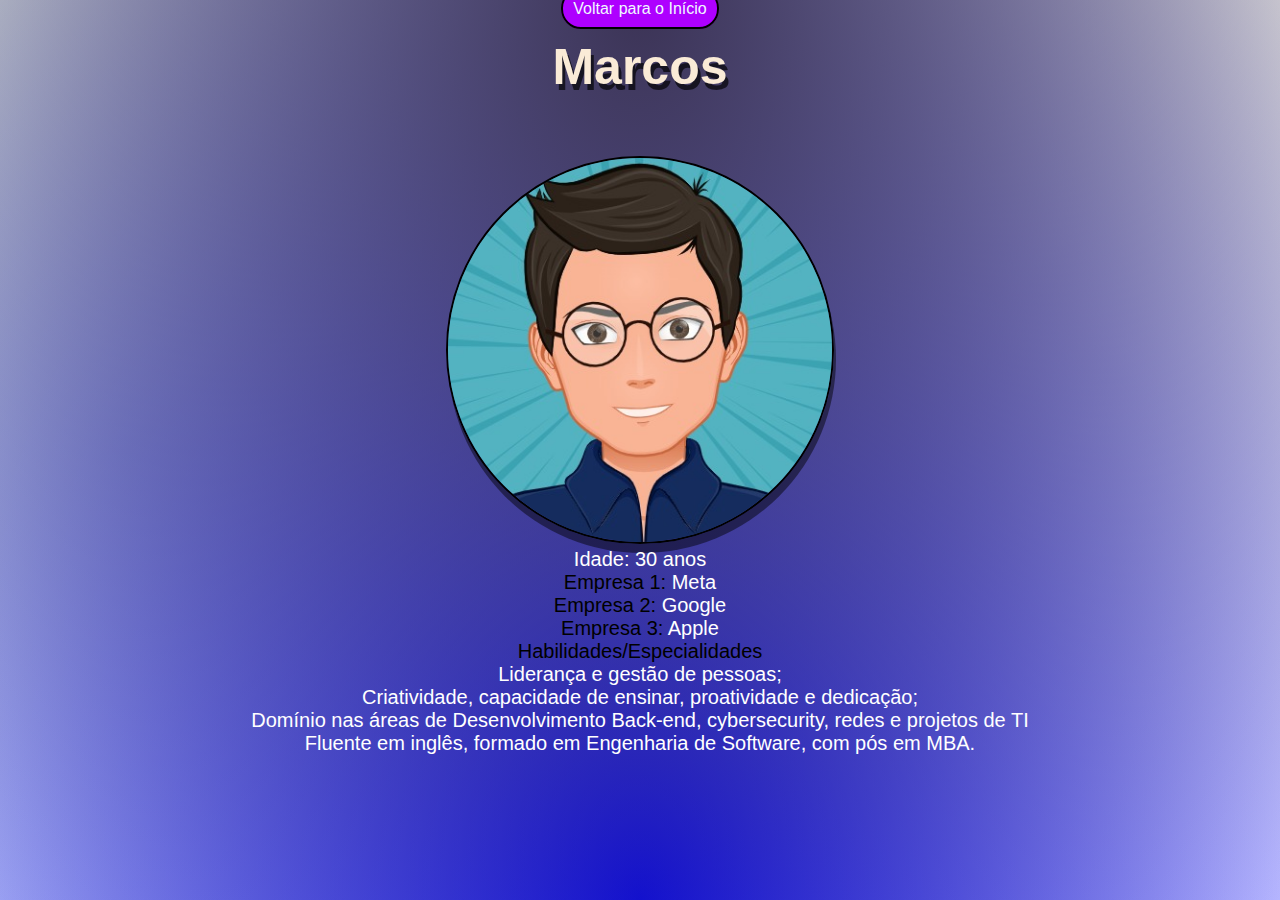
<file: Site_da_equipe/Marcos.html>
<!DOCTYPE html>
<html lang="pt-br">
<head>
    <meta charset="UTF-8">
    <meta name="viewport" content="width=device-width, initial-scale=1.0">
    <title>Marcos Vinicius</title>
    <link rel="stylesheet" href="./main.css">
</head>
<body> 
    <a href="./index.html" class="voltar">Voltar para o Início</a>
    <h1>Marcos</h1>
   
    <img src=".\img\Avatar - Marcos Vinícius.jpg" alt="">
    <p>Idade: 30 anos</p>
    <p><span>Empresa 1:</span>  Meta</p>
    <p><span>Empresa 2: </span>Google</p>
    <p><span>Empresa 3:</span> Apple</p>
    <p><span>Habilidades/Especialidades</span></p>
    <ul>
      <li>Liderança e gestão de pessoas;</li>
      <li>Criatividade, capacidade de ensinar, proatividade e dedicação;</li>
      <li>Domínio nas áreas de Desenvolvimento Back-end, cybersecurity, redes e
      projetos de TI</li>
      <li>Fluente em inglês, formado em Engenharia de Software, com pós em MBA.</li>
    </ul>
</body>
</html>
</file>
<file: Atividade001/style.css>
body {
    background-color: rgb(196, 230, 243);
    font-family: Arial, Helvetica, sans-serif;

}
h3 {
    font-size: 18px;
    font-weight: 100;
}

textarea {
    display: flex;
    /* padding: 20px; */
    width: 50%;
    
}
</file>
<file: Exercícios/style.css>
body {
    background-color: rgb(196, 230, 243);
}
label {
    display: flex;
    padding: 10px;
}

textarea {
    display: flex;
    padding: 20px;
    width: 50%;
    
}
</file>
<file: Site_da_equipe/main.css>
*{
    margin: 0;
    padding: 0;
}
body{
    background: radial-gradient(ellipse at top, #3B3355, transparent),
    radial-gradient(ellipse at bottom, #0303ff, transparent),
    radial-gradient(circle at 10%, #BFCDE0, transparent);
    background-attachment: fixed;
font-family: 'Gill Sans', 'Gill Sans MT', Calibri, 'Trebuchet MS', sans-serif;
text-align: center;
}
img{
    width: 30%;
    height: 30%;
    border-radius: 50%;
    border: 2px solid black;
    box-shadow: 2px 9px rgba(0, 0, 0, 0.466);
}
.voltar{
    text-decoration: none;
    color: aliceblue;
    background-color: rgb(174, 0, 255);
    border: 2px solid black;
    border-radius: 20px;
    padding: 10px;
}
a:hover {
    color: rgb(0, 0, 0);
}
span{
    color: black;
}
.hab{
    color: #ffffff;
    background-color: #3B3355;
}
h1{
    color: antiquewhite;
    margin-bottom: 60px;
    font-size: 50px;
    text-shadow: 3px 6px rgba(0, 0, 0, 0.664);
    margin-top: 20px;
    }
p{
    color: white;
    font-size: 20px;
}
ul{
    color: white;
    font-size: 20px;
}
h3{
    color: rgb(153, 247, 247);
    background-color: rgb(0, 0, 0);
    margin-left: 70px;
    margin-right: 70px;
    border-radius: 5px;
}
.ft1 img {
    width: 20%; 
    height: auto;
    transition: transform 0.3s ease; 
}

.ft1 img:hover {
    transform: scale(1.1); 
}
</file>
